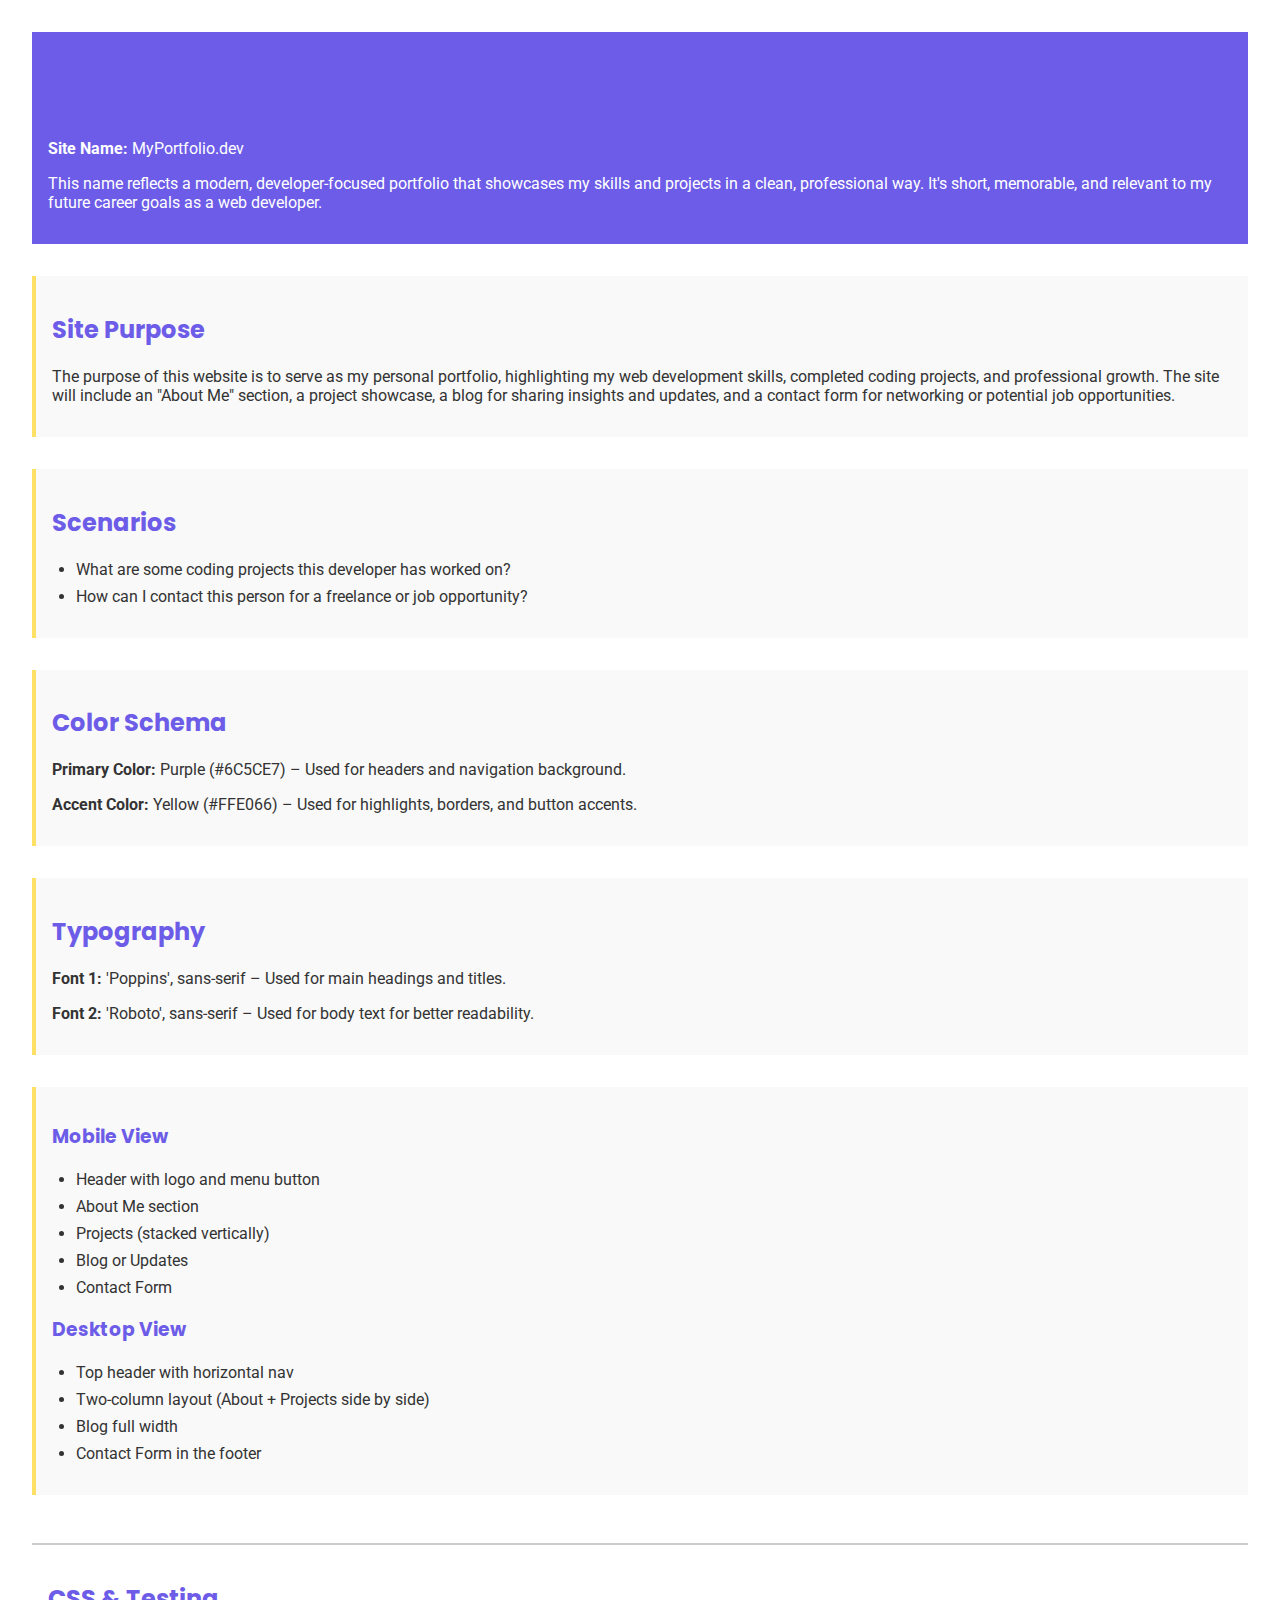
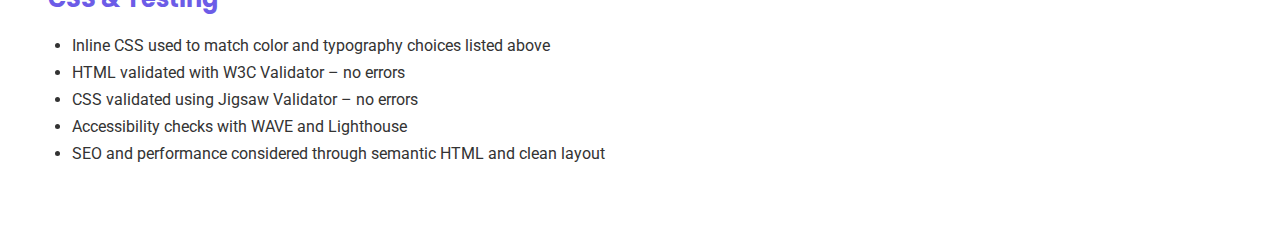
<file: project/index.html>
<!DOCTYPE html>
<html lang="en">
<head>
  <meta charset="UTF-8">
  <title>Site Plan - My Portfolio</title>
  <link href="https://fonts.googleapis.com/css2?family=Poppins:wght@400;700&family=Roboto&display=swap" rel="stylesheet">
  <link rel="stylesheet" href="styles/style.css">
</head>
<body>

  <header>
    <h1>MyPortfolio.dev</h1>
    <p><strong>Site Name:</strong> MyPortfolio.dev</p>
    <p>This name reflects a modern, developer-focused portfolio that showcases my skills and projects in a clean, professional way. It's short, memorable, and relevant to my future career goals as a web developer.</p>
  </header>

  <section>
    <h2>Site Purpose</h2>
    <p>The purpose of this website is to serve as my personal portfolio, highlighting my web development skills, completed coding projects, and professional growth. The site will include an "About Me" section, a project showcase, a blog for sharing insights and updates, and a contact form for networking or potential job opportunities.</p>
  </section>

  <section>
    <h2>Scenarios</h2>
    <ul>
      <li>What are some coding projects this developer has worked on?</li>
      <li>How can I contact this person for a freelance or job opportunity?</li>
    </ul>
  </section>

  <section>
    <h2>Color Schema</h2>
    <p><strong>Primary Color:</strong> Purple (#6C5CE7) – Used for headers and navigation background.</p>
    <p><strong>Accent Color:</strong> Yellow (#FFE066) – Used for highlights, borders, and button accents.</p>
  </section>

  <section>
    <h2>Typography</h2>
    <p><strong>Font 1:</strong> 'Poppins', sans-serif – Used for main headings and titles.</p>
    <p><strong>Font 2:</strong> 'Roboto', sans-serif – Used for body text for better readability.</p>
  </section>

  <section>

    <h3>Mobile View</h3>
    <ul>
      <li>Header with logo and menu button</li>
      <li>About Me section</li>
      <li>Projects (stacked vertically)</li>
      <li>Blog or Updates</li>
      <li>Contact Form</li>
    </ul>

    <h3>Desktop View</h3>
    <ul>
      <li>Top header with horizontal nav</li>
      <li>Two-column layout (About + Projects side by side)</li>
      <li>Blog full width</li>
      <li>Contact Form in the footer</li>
    </ul>

  </section>

  <footer>
    <h2>CSS & Testing</h2>
    <ul>
      <li>Inline CSS used to match color and typography choices listed above</li>
      <li>HTML validated with W3C Validator – no errors</li>
      <li>CSS validated using Jigsaw Validator – no errors</li>
      <li>Accessibility checks with WAVE and Lighthouse</li>
      <li>SEO and performance considered through semantic HTML and clean layout</li>
    </ul>
  </footer>

</body>
</html>
</file>
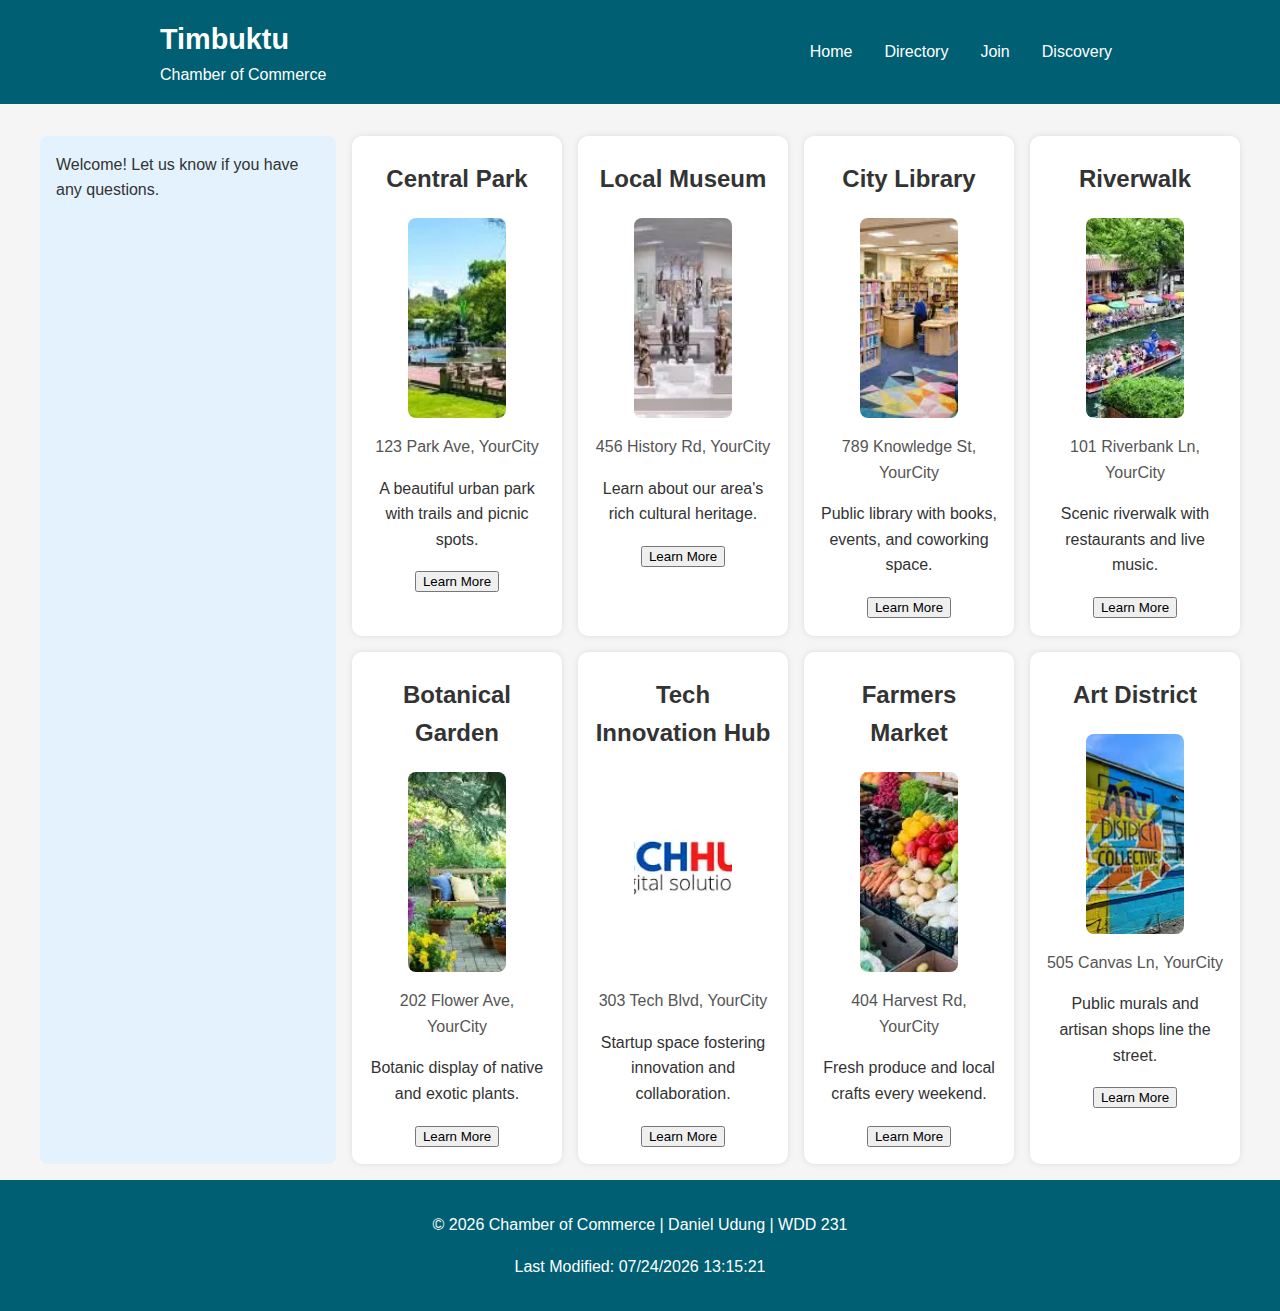
<file: chamber/discover.html>
<!-- discover.html -->
<!DOCTYPE html>
<html lang="en">

<head>
    <meta charset="UTF-8">
    <meta name="viewport" content="width=device-width, initial-scale=1.0">
    <meta name="description" content="Chamber Discover Page">
    <title>Discover | Your Chamber</title>
    <link rel="stylesheet" href="styles/styles.css">
    <link rel="stylesheet" href="styles/discover.css">
    <link rel="stylesheet" href="styles/medium.css">
    <link rel="stylesheet" href="styles/large.css">
    <script src="scripts/visit.js" defer></script>
    <script src="scripts/discover.js" defer></script>
</head>

<body>
    <header>
        <div class="header-container">
            <div class="branding">
                <h1>Timbuktu</h1>
                <p>Chamber of Commerce</p>
            </div>
            <nav>
                <button id="menu-toggle" aria-expanded="false">☰</button>
                <ul id="main-nav">
                    <li><a href="index.html" class="active">Home</a></li>
                    <li><a href="directory.html">Directory</a></li>
                    <li><a href="join.html">Join</a></li>
                    <li><a href="discover.html">Discovery</a></li>
                </ul>
            </nav>
        </div>
    </header>

    <main class="discover-grid">
        <section class="sidebar" id="visit-message"></section>
        <section class="cards-container" id="cards-container"></section>
    </main>

    <footer>
        <p>&copy; <span id="year"></span> Chamber of Commerce | Daniel Udung | WDD 231</p>
        <p>Last Modified: <span id="lastModified"></span></p>
    </footer>
    <script>
        document.getElementById("year").textContent = new Date().getFullYear();
        document.getElementById("lastModified").textContent = document.lastModified;
    </script>
</body>

</html>
</file>
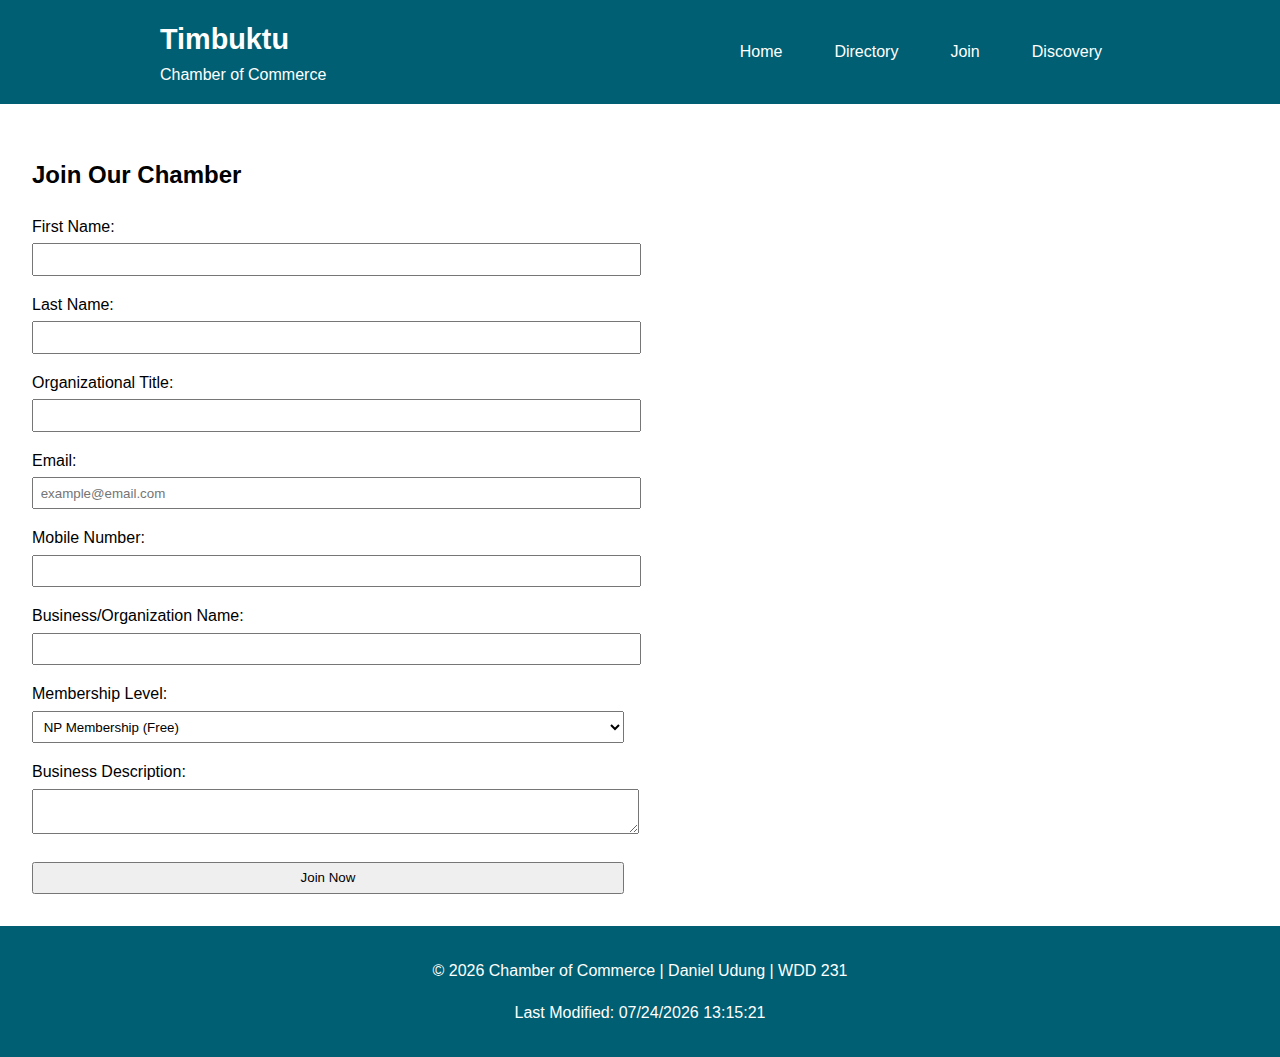
<file: chamber/join.html>
<!DOCTYPE html>
<html lang="en">

<head>
    <meta charset="UTF-8">
    <meta name="viewport" content="width=device-width, initial-scale=1.0">
    <title>Join the Chamber</title>
    <link rel="stylesheet" href="styles/style.css">
</head>

<body>
    <header>
        <div class="header-container">
            <div class="branding">
                <h1>Timbuktu</h1>
                <p>Chamber of Commerce</p>
            </div>
            <nav>
                <button id="menu-toggle" aria-expanded="false">☰</button>
                <ul id="main-nav">
                    <li><a href="index.html" class="active">Home</a></li>
                    <li><a href="directory.html">Directory</a></li>
                    <li><a href="join.html" class="active">Join</a></li>
                    <li><a href="discover.html">Discovery</a></li>
                </ul>
            </nav>
        </div>
    </header>

    <main class="form-layout">
        <section class="join-form">
            <h2>Join Our Chamber</h2>
            <form method="get" action="thankyou.html">
                <label>
                    First Name:
                    <input type="text" name="firstname" title="Enter your first name" autocomplete="given-name"
                        required>
                </label>

                <label>
                    Last Name:
                    <input type="text" name="lastname" title="Enter your last name" autocomplete="family-name" required>
                </label>

                <label>
                    Organizational Title:
                    <input type="text" name="orgtitle" title="Enter your organizational title"
                        autocomplete="organization-title" pattern="[A-Za-z\s\-]{7,}">
                </label>

                <label>
                    Email:
                    <input type="email" name="email" title="Enter your email address" autocomplete="email"
                        placeholder="example@email.com" required>
                </label>

                <label>
                    Mobile Number:
                    <input type="tel" name="phone" title="Enter your mobile phone number" autocomplete="tel" required>
                </label>

                <label>
                    Business/Organization Name:
                    <input type="text" name="organization" title="Enter your business name" autocomplete="organization"
                        required>
                </label>

                <label>
                    Membership Level:
                    <select name="membership" title="Select your membership level">
                        <option value="np">NP Membership (Free)</option>
                        <option value="bronze">Bronze Membership</option>
                        <option value="silver">Silver Membership</option>
                        <option value="gold">Gold Membership</option>
                    </select>
                </label>

                <label>
                    Business Description:
                    <textarea name="description" title="Describe your business"></textarea>
                </label>

                <input type="hidden" name="timestamp" id="timestamp">
                <input type="submit" value="Join Now">
            </form>
        </section>

        <section class="membership-cards">
            <div class="membership-card" id="np-card">
                <h3>NP Membership</h3>
                <a href="#np-modal">View Benefits</a>
            </div>
            <div class="membership-card" id="bronze-card">
                <h3>Bronze Membership</h3>
                <a href="#bronze-modal">View Benefits</a>
            </div>
            <div class="membership-card" id="silver-card">
                <h3>Silver Membership</h3>
                <a href="#silver-modal">View Benefits</a>
            </div>
            <div class="membership-card" id="gold-card">
                <h3>Gold Membership</h3>
                <a href="#gold-modal">View Benefits</a>
            </div>
        </section>
    </main>

    <!-- MODALS -->
    <div id="np-modal" class="modal">
        <div class="modal-content">
            <a href="#" class="close">&times;</a>
            <h3>NP Membership Benefits</h3>
            <ul>
                <li>No fee</li>
                <li>Networking events</li>
                <li>Community support</li>
            </ul>
        </div>
    </div>

    <div id="bronze-modal" class="modal">
        <div class="modal-content">
            <a href="#" class="close">&times;</a>
            <h3>Bronze Membership Benefits</h3>
            <ul>
                <li>All NP benefits</li>
                <li>Business listing</li>
                <li>Training discounts</li>
            </ul>
        </div>
    </div>

    <div id="silver-modal" class="modal">
        <div class="modal-content">
            <a href="#" class="close">&times;</a>
            <h3>Silver Membership Benefits</h3>
            <ul>
                <li>All Bronze benefits</li>
                <li>Homepage spotlight</li>
                <li>Promotional events</li>
            </ul>
        </div>
    </div>

    <div id="gold-modal" class="modal">
        <div class="modal-content">
            <a href="#" class="close">&times;</a>
            <h3>Gold Membership Benefits</h3>
            <ul>
                <li>All Silver benefits</li>
                <li>Premium advertising</li>
                <li>VIP access to events</li>
            </ul>
        </div>
    </div>
    <footer>
        <p>&copy; <span id="year"></span> Chamber of Commerce | Daniel Udung | WDD 231</p>
        <p>Last Modified: <span id="lastModified"></span></p>
    </footer>

    <script>
        document.getElementById("timestamp").value = new Date().toISOString();
        document.getElementById("year").textContent = new Date().getFullYear();
        document.getElementById("lastModified").textContent = document.lastModified;
    </script>
</body>

</html>
</file>
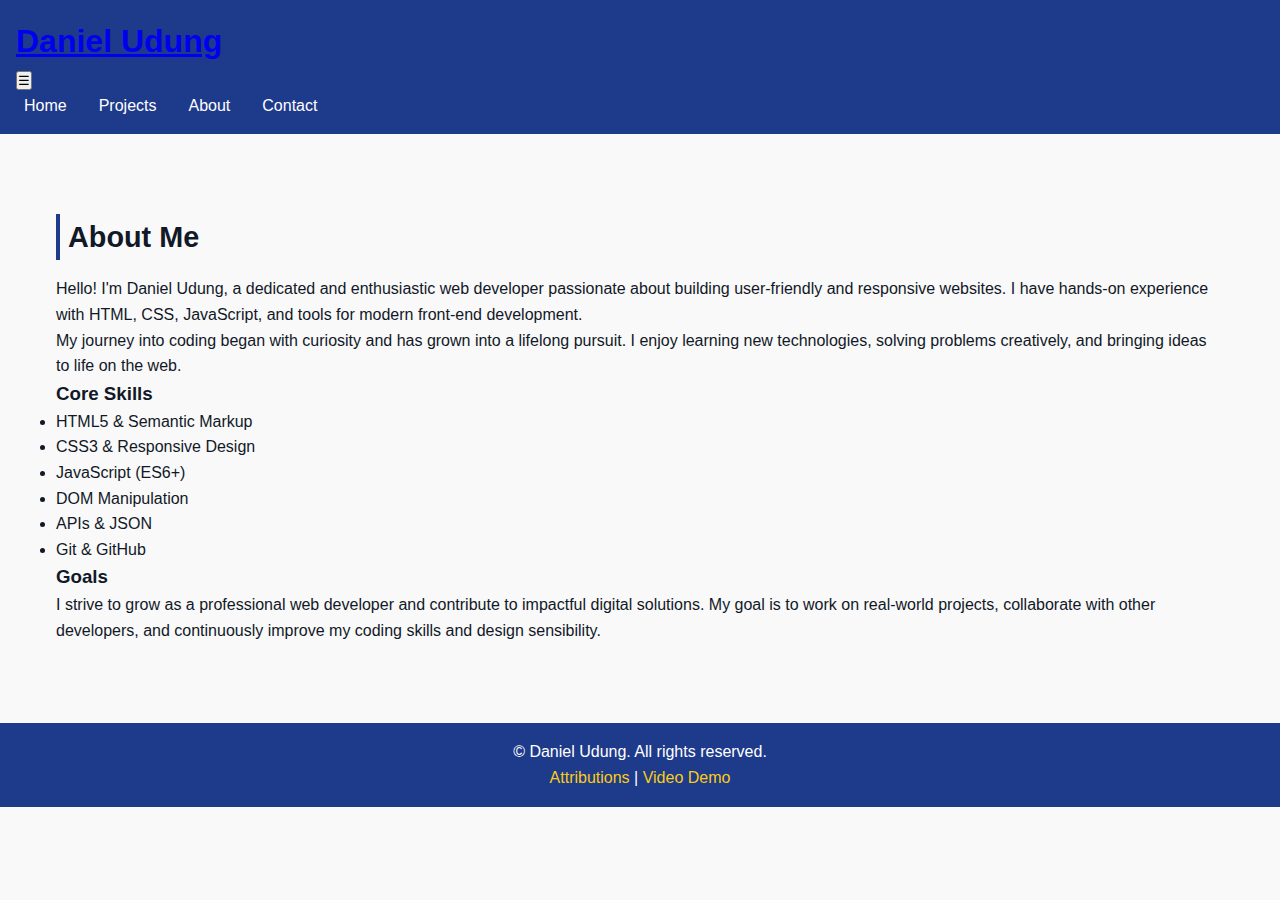
<file: final/about.html>
<!DOCTYPE html>
<html lang="en">

<head>
    <meta charset="UTF-8">
    <meta name="viewport" content="width=device-width, initial-scale=1.0">
    <meta name="description"
        content="Learn more about Daniel, a passionate web developer with hands-on experience in modern web technologies.">
    <meta name="author" content="Daniel Alfred">
    <meta property="og:title" content="About | Daniel Udung Portfolio">
    <meta property="og:description"
        content="Discover the background, values, and goals of Daniel Udung, a frontend developer and lifelong learner.">
    <meta property="og:type" content="website">
    <meta property="og:url" content="https://udungdaniel.github.io/wdd231/final/about.html">
    <meta property="og:image" content="images/og-image.jpg">
    <link rel="icon" href="images/favicon.ico" />
    <link rel="stylesheet" href="styles/styles.css">
    <link rel="stylesheet" href="styles/modal.css ">
    <script type="module" src="scripts/main.js"></script>
    <title>About Me | Daniel Udung</title>
</head>

<body>
    <header>
        <div class="container header-container">
            <h1><a href="index.html">Daniel Udung</a></h1>
            <button class="hamburger" aria-label="Toggle navigation">&#9776;</button>
            <nav>
                <ul class="nav-links">
                    <li><a href="index.html">Home</a></li>
                    <li><a href="projects.html">Projects</a></li>
                    <li class="active"><a href="about.html">About</a></li>
                    <li><a href="contact.html">Contact</a></li>
                </ul>
            </nav>
        </div>
    </header>

    <main class="container">
        <section class="intro">
            <h2>About Me</h2>
            <p>Hello! I'm Daniel Udung, a dedicated and enthusiastic web developer passionate about building
                user-friendly and responsive websites. I have hands-on experience with HTML, CSS, JavaScript, and tools
                for modern front-end development.</p>
            <p>My journey into coding began with curiosity and has grown into a lifelong pursuit. I enjoy learning new
                technologies, solving problems creatively, and bringing ideas to life on the web.</p>
        </section>

        <section class="skills">
            <h3>Core Skills</h3>
            <ul class="skills-list">
                <li>HTML5 & Semantic Markup</li>
                <li>CSS3 & Responsive Design</li>
                <li>JavaScript (ES6+)</li>
                <li>DOM Manipulation</li>
                <li>APIs & JSON</li>
                <li>Git & GitHub</li>
            </ul>
        </section>

        <section class="goals">
            <h3>Goals</h3>
            <p>I strive to grow as a professional web developer and contribute to impactful digital solutions. My goal
                is to work on real-world projects, collaborate with other developers, and continuously improve my coding
                skills and design sensibility.</p>
        </section>
    </main>

    <footer class="footer">
        <div class="container footer-content">
            <p>&copy; <span id="year"></span> Daniel Udung. All rights reserved.</p>
            <a href="reference.html">Attributions</a> |
            <a href="https://www.loom.com/share/978f5cad68d44977bc5607cb3428fb7d?sid=2d5f5234-1400-44e4-840f-63d7973864bb" target="_blank" rel="noopener">Video Demo</a>
        </div>
    </footer>

</body>

</html>
</file>
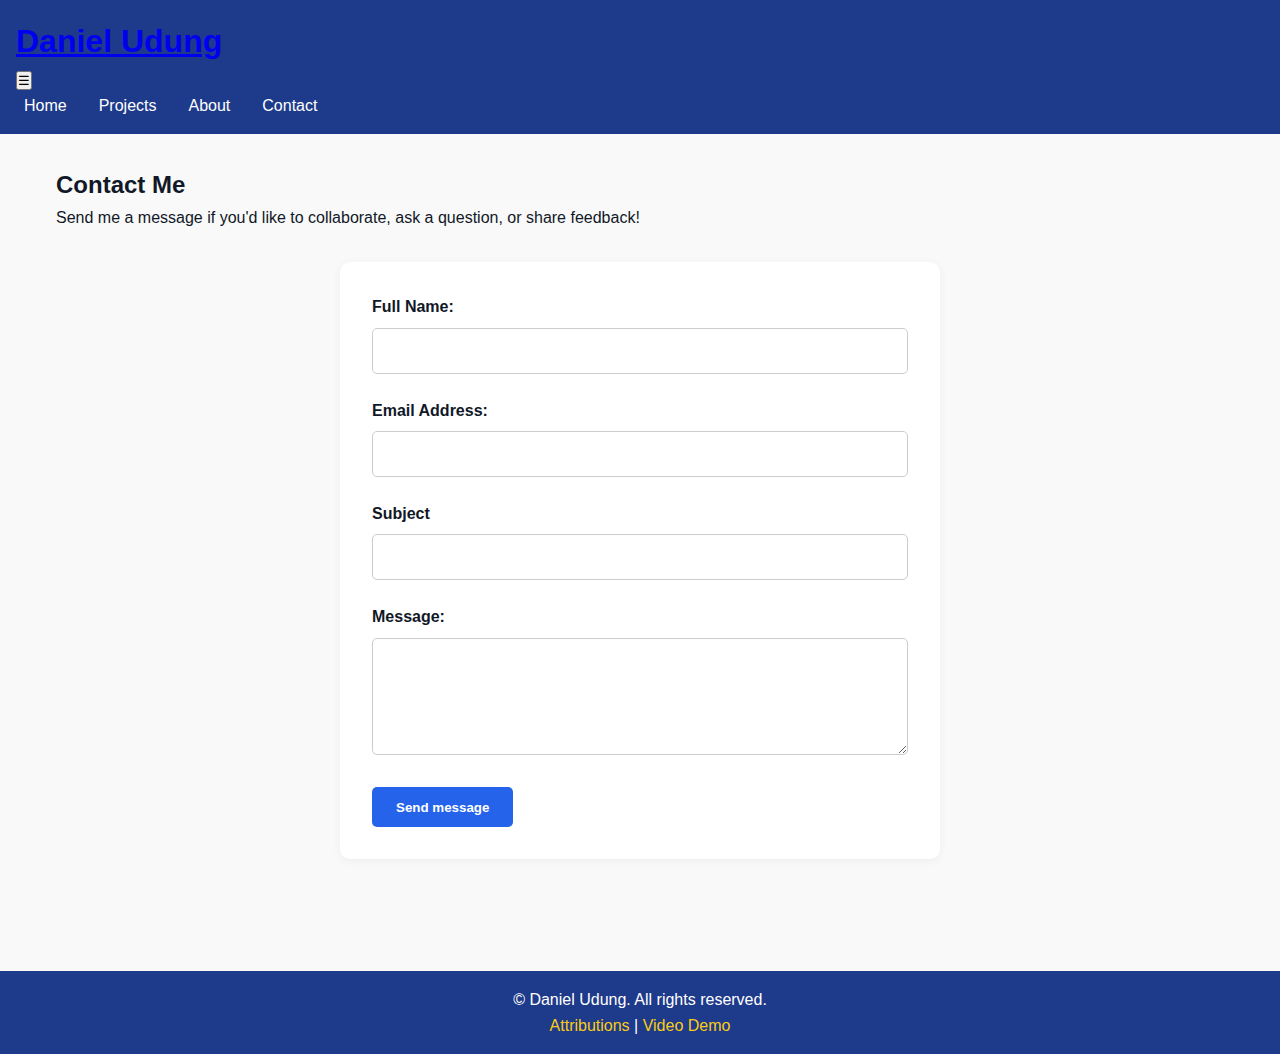
<file: final/contact.html>
<!DOCTYPE html>
<html lang="en">

<head>
  <meta charset="UTF-8">
  <meta name="viewport" content="width=device-width, initial-scale=1.0">
  <meta name="description"
    content="Get in touch with Daniel Udung via the contact form. Send your message, questions, or project proposals.">
  <meta name="author" content="Daniel Udung">
  <meta property="og:title" content="Contact | Daniel Udung Portfolio">
  <meta property="og:description"
    content="Contact Daniel Udung for collaboration, feedback, or inquiries using this form.">
  <meta property="og:type" content="website">
  <meta property="og:url" content="https://udungdaniel.github.io/wdd231/final/contact.html">
  <meta property="og:image" content="images/og-image.jpg">
  <link rel="icon" href="images/favicon.ico">
  <link rel="stylesheet" href="styles/styles.css">
  <script type="module" src="scripts/main.js" defer></script>
  <title>Contact | Daniel Udung</title>
</head>

<body>
  <header>
    <div class="container header-container">
      <h1><a href="index.html">Daniel Udung</a></h1>
      <button class="hamburger" aria-label="Toggle navigation">&#9776;</button>
      <nav>
        <ul class="nav-links">
          <li><a href="index.html">Home</a></li>
          <li><a href="projects.html">Projects</a></li>
          <li><a href="about.html">About</a></li>
          <li class="active"><a href="contact.html">Contact</a></li>
        </ul>
      </nav>
    </div>
  </header>

  <main class="container">
    <section class="contact-form">
      <h2>Contact Me</h2>
      <p>Send me a message if you'd like to collaborate, ask a question, or share feedback!</p>

        <form action="thankyou.html" id="contactForm" method="get">
          <label for="name">Full Name:</label>
          <input type="text" id="name" name="fullname" required>

          <label for="email">Email Address:</label>
          <input type="email" id="email" name="email" required>

          <label for="subject">Subject</label>
          <input type="text" id="subject" name="subject" required>

          <label for="message">Message:</label>
          <textarea id="message" name="message" rows="5" required></textarea>

          <button type="submit">Send message</button>
        </form>
      </form>
    </section>
  </main>

  <footer class="footer">
    <div class="container footer-content">
      <p>&copy; <span id="year"></span> Daniel Udung. All rights reserved.</p>
      <a href="reference.html">Attributions</a> |
      <a href="https://www.loom.com/share/978f5cad68d44977bc5607cb3428fb7d?sid=2d5f5234-1400-44e4-840f-63d7973864bb" target="_blank" rel="noopener">Video Demo</a>
    </div>
  </footer>

</body>

</html>
</file>
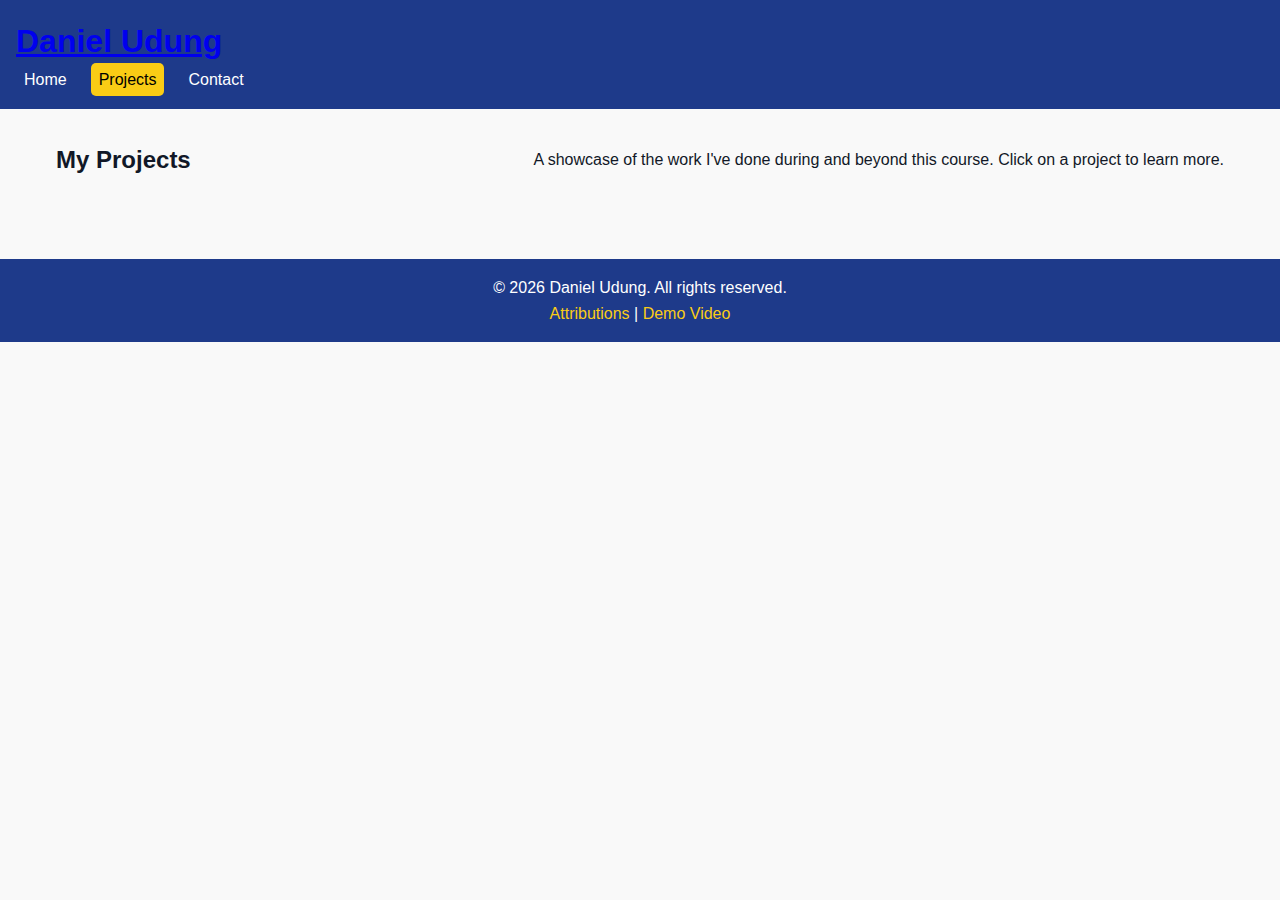
<file: final/projects.html>
<!DOCTYPE html>
<html lang="en">

<head>
  <meta charset="UTF-8">
  <meta name="viewport" content="width=device-width, initial-scale=1.0">
  <meta name="description"
    content="Explore web development projects created by Daniel Udung, including interactive apps, responsive websites, and more.">
  <meta name="author" content="Daniel Udung">
  <meta property="og:title" content="Projects | Daniel Udung's Portfolio">
  <meta property="og:description" content="Explore web development projects created by Daniel Udung.">
  <meta property="og:type" content="website">
  <meta property="og:url" content="https://udungdaniel.github.io/finalproject/projects.html">
  <meta property="og:image" content="images/preview.jpg">
  <title>Projects | Daniel Udungs Portfolio</title>
  <link rel="stylesheet" href="styles/styles.css">
  <script type="module" src="scripts/projects.js" defer></script>
  <link rel="icon" href="favicon.ico" type="image/x-icon">
</head>

<body>
  <header>
    <div class="container">
      <h1><a href="index.html">Daniel Udung</a></h1>
      <button id="menu-button" aria-label="Toggle Navigation Menu">☰</button>
      <nav>
        <ul>
          <li><a href="index.html">Home</a></li>
          <li><a href="projects.html" class="active">Projects</a></li>
          <li><a href="contact.html">Contact</a></li>
        </ul>
      </nav>
    </div>
  </header>

  <main>
    <section class="hero">
      <h2>My Projects</h2>
      <p>A showcase of the work I've done during and beyond this course. Click on a project to learn more.</p>
    </section>

    <section id="project-container" class="card-container">
      <!-- JavaScript will inject project cards here -->
    </section>
  </main>

  <footer>
    <p>&copy; <span id="year"></span> Daniel Udung. All rights reserved.</p>
    <p><a href="reference.html">Attributions</a> | <a href="https://www.loom.com/share/978f5cad68d44977bc5607cb3428fb7d?sid=2d5f5234-1400-44e4-840f-63d7973864bb"
        target="_blank">Demo Video</a></p>
  </footer>

  <!-- Scripts -->
  <script>
    // Auto update copyright
    document.getElementById("year").textContent = new Date().getFullYear(); 
  </script>
</body>

</html>
</file>
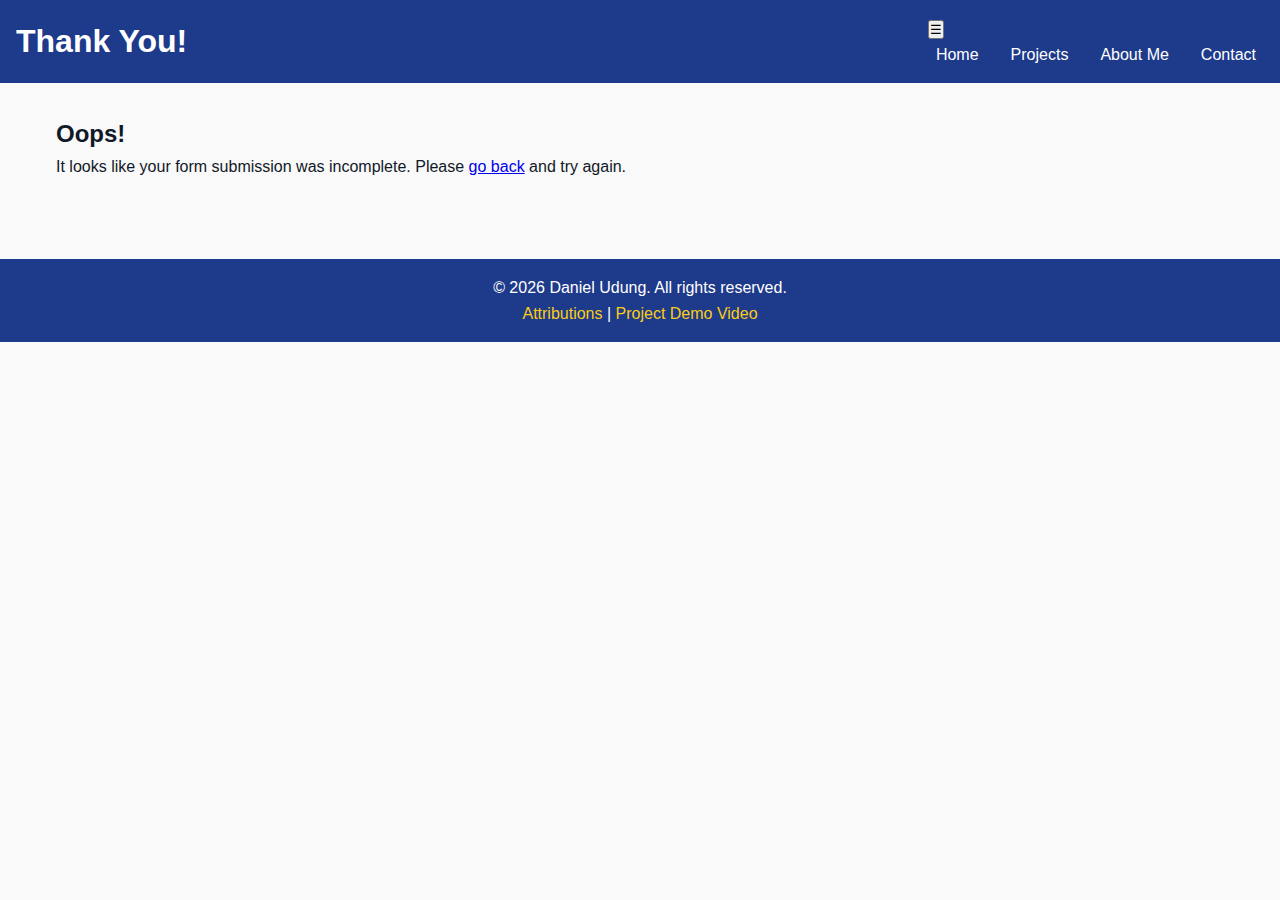
<file: final/thankyou.html>
<!DOCTYPE html>
<html lang="en">

<head>
    <meta charset="UTF-8">
    <meta name="viewport" content="width=device-width, initial-scale=1.0">
    <meta name="description" content="Thank you for contacting me!">
    <meta name="author" content="Daniel Udung">
    <title>Thank You - Portfolio</title>
    <link rel="stylesheet" href="styles/styles.css">
    <link rel="icon" href="favicon.ico">

    <!-- Open Graph tags for social sharing -->
    <meta property="og:title" content="Thank You - Portfolio">
    <meta property="og:description" content="Confirmation page for contact form submission.">
    <meta property="og:type" content="website">
</head>

<body>
    <header>
        <h1>Thank You!</h1>
        <nav class="navbar">
            <button class="hamburger" id="hamburgerBtn">&#9776;</button>
            <ul id="primaryNav" class="nav-menu">
                <li><a href="index.html">Home</a></li>
                <li><a href="projects.html">Projects</a></li>
                <li><a href="about.html">About Me</a></li>
                <li><a href="contact.html">Contact</a></li>
            </ul>
        </nav>
    </header>

    <main>
        <section id="output" class="thankyou-message">
            <!-- JavaScript will insert the message here -->
        </section>
    </main>

    <footer>
        <p>&copy; <span id="year"></span> Daniel Udung. All rights reserved.</p>
        <a href="references.html">Attributions</a> |
        <a href="https://your-video-link" target="_blank">Project Demo Video</a>
    </footer>

    <script>
        // Display dynamic year
        document.getElementById("year").textContent = new Date().getFullYear();

        // Handle hamburger menu
        document.getElementById("hamburgerBtn").addEventListener("click", () => {
            document.getElementById("primaryNav").classList.toggle("open");
        });

        // URLSearchParams - Display form results
        const params = new URLSearchParams(window.location.search);
        const name = params.get("fullname");
        const email = params.get("email");
        const message = params.get("message");

        const output = document.getElementById("output");

        if (name && email && message) {
            output.innerHTML = `
        <h2>Thank You, ${name}!</h2>
        <p>We've received your message:</p>
        <p><strong>Email:</strong> ${email}</p>
        <p><strong>Message:</strong> ${message}</p>
        <p>We'll get back to you as soon as possible.</p>
      `;
        } else {
            output.innerHTML = `
        <h2>Oops!</h2>
        <p>It looks like your form submission was incomplete. Please <a href="contact.html">go back</a> and try again.</p>
      `;
        }
    </script>
</body>

</html>
</file>
<file: project/styles/style.css>
body {
      font-family: 'Roboto', sans-serif;
      background-color: #ffffff;
      color: #333;
      margin: 2em;
    }
    h1, h2, h3 {
      font-family: 'Poppins', sans-serif;
      color: #6C5CE7; /* Purple */
    }
    header {
      background-color: #6C5CE7;
      color: #fff;
      padding: 1em;
    }
    section {
      margin-top: 2em;
      padding: 1em;
      border-left: 4px solid #FFE066; /* Yellow */
      background-color: #f9f9f9;
    }
    footer {
      margin-top: 3em;
      padding: 1em;
      border-top: 2px solid #ccc;
    }
    ul {
      padding-left: 1.5em;
    }
    li {
      margin-bottom: 0.5em;
    }
    em {
      color: #6C5CE7;
    }
</file>
<file: chamber/styles/styles.css>
/* Base Styles */
body {
  font-family: Arial, sans-serif;
  margin: 0;
  padding: 0;
  color: #333;
  background-color: #f5f5f5;
  line-height: 1.6;
}

img {
  max-width: 100%;
  height: auto;
  display: block;
}

/* Header */
header {
  background-color: #005f73;
  color: white;
  padding: 1rem 0;
}

.header-container {
  max-width: 960px;
  margin: 0 auto;
  padding: 0 1rem;
  display: flex;
  flex-wrap: wrap;
  justify-content: space-between;
  align-items: center;
}

.branding h1 {
  margin: 0;
  font-size: 1.8rem;
}

.branding p {
  margin: 0;
  font-size: 1rem;
}

nav {
  position: relative;
}

nav ul {
  display: flex;
  list-style: none;
  justify-content: center;
  gap: 1rem;
  padding: 0;
  margin: 0;
  flex-wrap: wrap;
}

nav ul li a {
  color: white;
  text-decoration: none;
  padding: 0.5rem;
}

nav ul li a:focus,
nav ul li a:hover {
  background-color: #0a9396;
  border-radius: 4px;
}

#menu-toggle {
  display: none;
  background-color: #005f73;
  color: white;
  border: none;
  font-size: 1.5rem;
  cursor: pointer;
}

/* Main Content */
main {
  max-width: 1200px;
  margin: 0 auto;
  padding: 1rem;
}

.hero {
  position: relative;
  overflow: hidden;
}

.hero img {
  width: 100%;
  height: auto;
  object-fit: cover;
}

.call-to-action {
  position: absolute;
  top: 50%;
  left: 50%;
  transform: translate(-50%, -50%);
  background-color: rgba(0, 95, 115, 0.7);
  color: #fff;
  padding: 1rem 2rem;
  border-radius: 5px;
  text-decoration: none;
  font-size: 1.2rem;
}

.view-buttons {
  text-align: center;
  margin: 1rem 0;
}

.view-buttons button.active {
  background-color: #0a9396;
  font-weight: bold;
}

#directory.grid-view {
  display: grid;
  grid-template-columns: repeat(auto-fit, minmax(250px, 1fr));
  gap: 1rem;
  padding: 1rem 0;
}

#directory.list-view {
  display: flex;
  flex-direction: column;
  gap: 1rem;
  padding: 1rem 0;
}

.member-card {
  background: white;
  border: 1px solid #ccc;
  padding: 1rem;
  text-align: center;
  border-radius: 8px;
  box-shadow: 0 0 5px rgba(0, 0, 0, 0.1);
}

/* Spotlight Section */
.spotlight-section {
  padding: 2rem 1rem;
  background: #f9f9f9;
  text-align: center;
}

.spotlight-card {
  display: inline-block;
  width: 280px;
  margin: 1rem;
  padding: 1rem;
  background: white;
  border-radius: 10px;
  box-shadow: 0 0 10px rgba(0, 0, 0, 0.1);
}

.spotlight-card h3 {
  margin: 0.5rem 0;
}

.spotlight-card .level {
  font-weight: bold;
  color: #007b5e;
}

/* Weather Section */
.weather {
  background-color: #e0f7fa;
  padding: 1rem;
  border-radius: 8px;
  margin: 1rem 0;
  text-align: center;
}

.weather-title {
  font-size: 1.5rem;
  margin-bottom: 0.5rem;
}

/* Footer */
footer {
  background-color: #005f73;
  color: white;
  padding: 1rem;
  text-align: center;
}

/* Responsive Navigation */
@media (max-width: 768px) {
  #menu-toggle {
    display: block;
  }

  #main-nav {
    display: none;
    flex-direction: column;
    background-color: #007d8c;
    width: 100%;
  }

  #main-nav.active {
    display: flex;
  }

  nav ul li {
    text-align: center;
    padding: 0.5rem 0;
  }
}

/* Accessibility Enhancements */
a:focus {
  outline: 3px solid #ffbf00;
}

button:focus {
  outline: 2px solid #ffbf00;
}


.card img {
  width: 300px;
  height: 200px;
  object-fit: cover;
  border-radius: 8px;
  transition: transform 0.3s ease;
}

@media (max-width: 640px) {
  .card img {
    width: 100%;
    height: auto;
    object-fit: contain;
  }
}
</file>
<file: chamber/styles/discover.css>
/* Discover Page Grid Layout */
.discover-grid {
  display: grid;
  grid-template-areas:
    "sidebar"
    "cards";
  gap: 1rem;
  margin-top: 1rem;
}

.sidebar {
  grid-area: sidebar;
  background-color: #e3f2fd;
  padding: 1rem;
  border-radius: 8px;
}

.cards-container {
  grid-area: cards;
  display: grid;
  gap: 1rem;
}

.card {
  background-color: #fff;
  padding: 1rem;
  border-radius: 10px;
  box-shadow: 0 0 6px rgba(0,0,0,0.1);
  text-align: center;
}

.card h2 {
  margin-top: 0.5rem;
}

.card address {
  font-style: normal;
  margin: 0.5rem 0;
  color: #555;
}

.card img {
  width: 100%;
  border-radius: 8px;
}

/* Hover effect only on larger viewports */
@media (min-width: 768px) {
  .card img:hover {
    transform: scale(1.05);
    transition: transform 0.3s ease;
  }
}

/* Medium Screens Layout */
@media (min-width: 641px) {
  .discover-grid {
    grid-template-columns: 1fr 3fr;
    grid-template-areas: "sidebar cards";
  }

  .cards-container {
    grid-template-columns: repeat(2, 1fr);
  }
}

/* Large Screens Layout */
@media (min-width: 1025px) {
  .cards-container {
    grid-template-columns: repeat(4, 1fr);
  }
}
</file>
<file: chamber/styles/medium.css>
@media (min-width: 641px) {
  .discover-grid {
    grid-template-columns: 1fr 3fr;
    grid-template-areas: "sidebar cards";
  }

  .cards-container {
    grid-template-columns: repeat(2, 1fr);
  }

  .card img:hover {
    transform: scale(1.05);
    transition: transform 0.3s ease;
  }
}
</file>
<file: chamber/styles/large.css>
@media (min-width: 1025px) {
  .cards-container {
    grid-template-columns: repeat(4, 1fr);
  }
}
</file>
<file: chamber/styles/style.css>
body {
  font-family: Arial, sans-serif;
  line-height: 1.6;
  margin: 0;
  padding: 0;
}

/* Header */
header {
  background-color: #005f73;
  color: white;
  padding: 1rem 0;
}

.header-container {
  max-width: 960px;
  margin: 0 auto;
  padding: 0 1rem;
  display: flex;
  flex-wrap: wrap;
  justify-content: space-between;
  align-items: center;
}

.branding h1 {
  margin: 0;
  font-size: 1.8rem;
}

.branding p {
  margin: 0;
  font-size: 1rem;
}

nav {
  position: relative;
}

nav ul {
  display: flex;
  list-style: none;
  justify-content: center;
  gap: 1rem;
  padding: 0;
  margin: 0;
  flex-wrap: wrap;
}

nav ul li a {
  color: white;
  text-decoration: none;
  padding: 0.5rem;
}

nav ul li a:focus,
nav ul li a:hover {
  background-color: #0a9396;
  border-radius: 4px;
}

#menu-toggle {
  display: none;
  background-color: #005f73;
  color: white;
  border: none;
  font-size: 1.5rem;
  cursor: pointer;
}

footer {
  background-color: #005f73;
  color: white;
  padding: 1rem 0;
  text-align: center;
}

nav a {
  margin: 0 10px;
  color: #fff;
  text-decoration: none;
}

.form-layout {
  display: flex;
  flex-wrap: wrap;
  gap: 2rem;
  padding: 2rem;
}

.join-form {
  flex: 1 1 300px;
}

label {
  display: block;
  margin-bottom: 1em;
}

input,
textarea,
select {
  width: 100%;
  padding: 0.5em;
  margin-top: 0.3em;
}

.membership-cards {
  flex: 1 1 300px;
  display: flex;
  flex-direction: column;
  gap: 1em;
}

.membership-card {
  padding: 1em;
  border: 1px solid #ccc;
  animation: fadeIn 1s ease forwards;
  opacity: 0;
  transform: translateY(20px);
}

.membership-card:nth-child(1) {
  animation-delay: 0.2s;
}

.membership-card:nth-child(2) {
  animation-delay: 0.4s;
}

.membership-card:nth-child(3) {
  animation-delay: 0.6s;
}

.membership-card:nth-child(4) {
  animation-delay: 0.8s;
}

@keyframes fadeIn {
  to {
    opacity: 1;
    transform: translateY(0);
  }
}

.modal {
  display: none;
  position: fixed;
  z-index: 100;
  left: 0;
  top: 0;
  width: 100%;
  height: 100%;
  background-color: rgba(0, 0, 0, 0.7);
}

.modal:target {
  display: block;
}

.modal-content {
  background: white;
  margin: 10% auto;
  padding: 2em;
  width: 80%;
  max-width: 500px;
  border-radius: 5px;
  position: relative;
}

.close {
  position: absolute;
  right: 1rem;
  top: 1rem;
  text-decoration: none;
  font-size: 1.5rem;
  color: #333;
}
</file>
<file: final/styles/modal.css>
/* Modal container - hidden by default */
.modal {
    display: none;
    /* Hidden by default */
    position: fixed;
    z-index: 999;
    left: 0;
    top: 0;
    width: 100%;
    height: 100%;
    overflow: auto;
    background-color: rgba(0, 0, 0, 0.5);
    /* Dim background */
    justify-content: center;
    align-items: center;
}

/* Show modal when 'visible' class is added */
.modal.visible {
    display: flex;
}

/* Modal content box */
.modal-content {
    background-color: #fff;
    margin: auto;
    padding: 2rem;
    border-radius: 8px;
    width: 90%;
    max-width: 500px;
    box-shadow: 0 4px 16px rgba(0, 0, 0, 0.3);
    position: relative;
}

/* Close button */
.modal .close {
    color: #333;
    position: absolute;
    top: 1rem;
    right: 1rem;
    font-size: 1.5rem;
    font-weight: bold;
    cursor: pointer;
}

.modal .close:hover {
    color: red;
}

/* Modal title */
.modal-title {
    margin-top: 0;
    font-size: 1.5rem;
    color: #222;
}

/* Modal text */
.modal-description,
.modal-detail {
    margin: 1rem 0;
    color: #444;
}
</file>
<file: final/styles/styles.css>
/* Reset and Base Styles */
* {
    margin: 0;
    padding: 0;
    box-sizing: border-box;
}

:root {
    --primary-color: #1e3a8a;
    --secondary-color: #facc15;
    --light-bg: #f9f9f9;
    --dark-text: #111827;
    --light-text: #f1f1f1;
    --max-width: 1200px;
}

body {
    font-family: 'Segoe UI', Tahoma, Geneva, Verdana, sans-serif;
    line-height: 1.6;
    background-color: var(--light-bg);
    color: var(--dark-text);
    max-width: 100%;
}

img {
    max-width: 100%;
    display: block;
    height: auto;
}

/* Header and Navigation */
header {
    background-color: var(--primary-color);
    color: white;
    padding: 1rem;
    position: relative;
    display: flex;
    justify-content: space-between;
    align-items: center;
}

.logo {
    font-size: 1.5rem;
    font-weight: bold;
}

#menu-button {
    background: none;
    color: white;
    font-size: 1.8rem;
    border: none;
    cursor: pointer;
    display: none;
}

nav ul {
    display: flex;
    gap: 1rem;
    list-style: none;
}

nav a {
    color: white;
    text-decoration: none;
    padding: 0.5rem;
}

nav a.active,
nav a:hover {
    background-color: var(--secondary-color);
    color: black;
    border-radius: 5px;
}

/* Responsive Nav */
@media (max-width: 768px) {
    #menu-button {
        display: block;
    }

    nav ul {
        display: none;
        flex-direction: column;
        background-color: var(--primary-color);
        position: absolute;
        top: 100%;
        right: 0;
        width: 200px;
        padding: 1rem;
    }

    nav ul.open {
        display: flex;
    }

    nav li {
        margin: 0.5rem 0;
    }
}

/* Main Content */
main {
    padding: 2rem 1rem;
    max-width: var(--max-width);
    margin: 0 auto;
}

.hero {
    display: flex;
    flex-wrap: wrap;
    align-items: center;
    justify-content: space-between;
    gap: 2rem;
}

.hero-text {
    flex: 1;
    min-width: 280px;
}

.hero-text h1 {
    font-size: 2rem;
    margin-bottom: 0.5rem;
}

.hero-text p {
    font-size: 1.2rem;
    margin-bottom: 1rem;
}

.cta-button {
    background-color: var(--secondary-color);
    color: black;
    padding: 0.7rem 1.2rem;
    text-decoration: none;
    border-radius: 5px;
    font-weight: bold;
}

.hero-image {
    flex: 1;
    max-width: 300px;
    border-radius: 50%;
    overflow: hidden;
}

.intro,
.blog-preview {
    margin-top: 3rem;
}

.intro h2,
.blog-preview h2 {
    font-size: 1.8rem;
    margin-bottom: 1rem;
    border-left: 4px solid var(--primary-color);
    padding-left: 0.5rem;
}

.blog-container {
    display: grid;
    gap: 1rem;
    grid-template-columns: repeat(auto-fit, minmax(250px, 1fr));
}

.blog-card {
    background: white;
    border: 1px solid #ddd;
    padding: 1rem;
    border-radius: 8px;
    box-shadow: 0 2px 5px rgba(0, 0, 0, 0.1);
}

/* Modal Styling */
.modal {
    display: none;
    position: fixed;
    z-index: 1000;
    inset: 0;
    background-color: rgba(0, 0, 0, 0.7);
    justify-content: center;
    align-items: center;
}

.modal.show {
    display: flex;
}

.modal-content {
    background: #fff;
    color: #333;
    padding: 2rem;
    border-radius: 10px;
    max-width: 500px;
    width: 90%;
    position: relative;
}

.modal-close {
    position: absolute;
    top: 1rem;
    right: 1rem;
    background: #d33;
    color: white;
    border: none;
    padding: 0.5rem;
    font-size: 1rem;
    border-radius: 50%;
    cursor: pointer;
}

.modal-close:hover {
    background: #a00;
}

/* Dark Mode */
.dark-mode {
    background-color: #121212;
    color: #f1f1f1;
}

.toggle-label {
    display: flex;
    align-items: center;
    gap: 0.5rem;
    font-size: 1rem;
    margin: 1rem 0;
}

/* Form Styles */
form {
    background: #fff;
    padding: 2rem;
    border-radius: 10px;
    max-width: 600px;
    margin: 2rem auto;
    box-shadow: 0 2px 10px rgba(0, 0, 0, 0.05);
}

form label {
    display: block;
    margin-bottom: 0.5rem;
    font-weight: 600;
}

form input,
form textarea,
form select {
    width: 100%;
    padding: 0.8rem;
    margin-bottom: 1.5rem;
    border-radius: 5px;
    border: 1px solid #ccc;
    font-family: inherit;
    font-size: 1rem;
}

form button {
    background-color: #2563eb;
    color: #fff;
    padding: 0.8rem 1.5rem;
    border: none;
    border-radius: 5px;
    font-weight: bold;
    cursor: pointer;
}

form button:hover {
    background-color: #1d4ed8;
}


/* Footer */
footer {
    background-color: var(--primary-color);
    color: white;
    text-align: center;
    padding: 1rem;
    margin-top: 3rem;
}

footer a {
    color: var(--secondary-color);
    text-decoration: none;
}

footer a:hover {
    text-decoration: underline;
}
</file>
